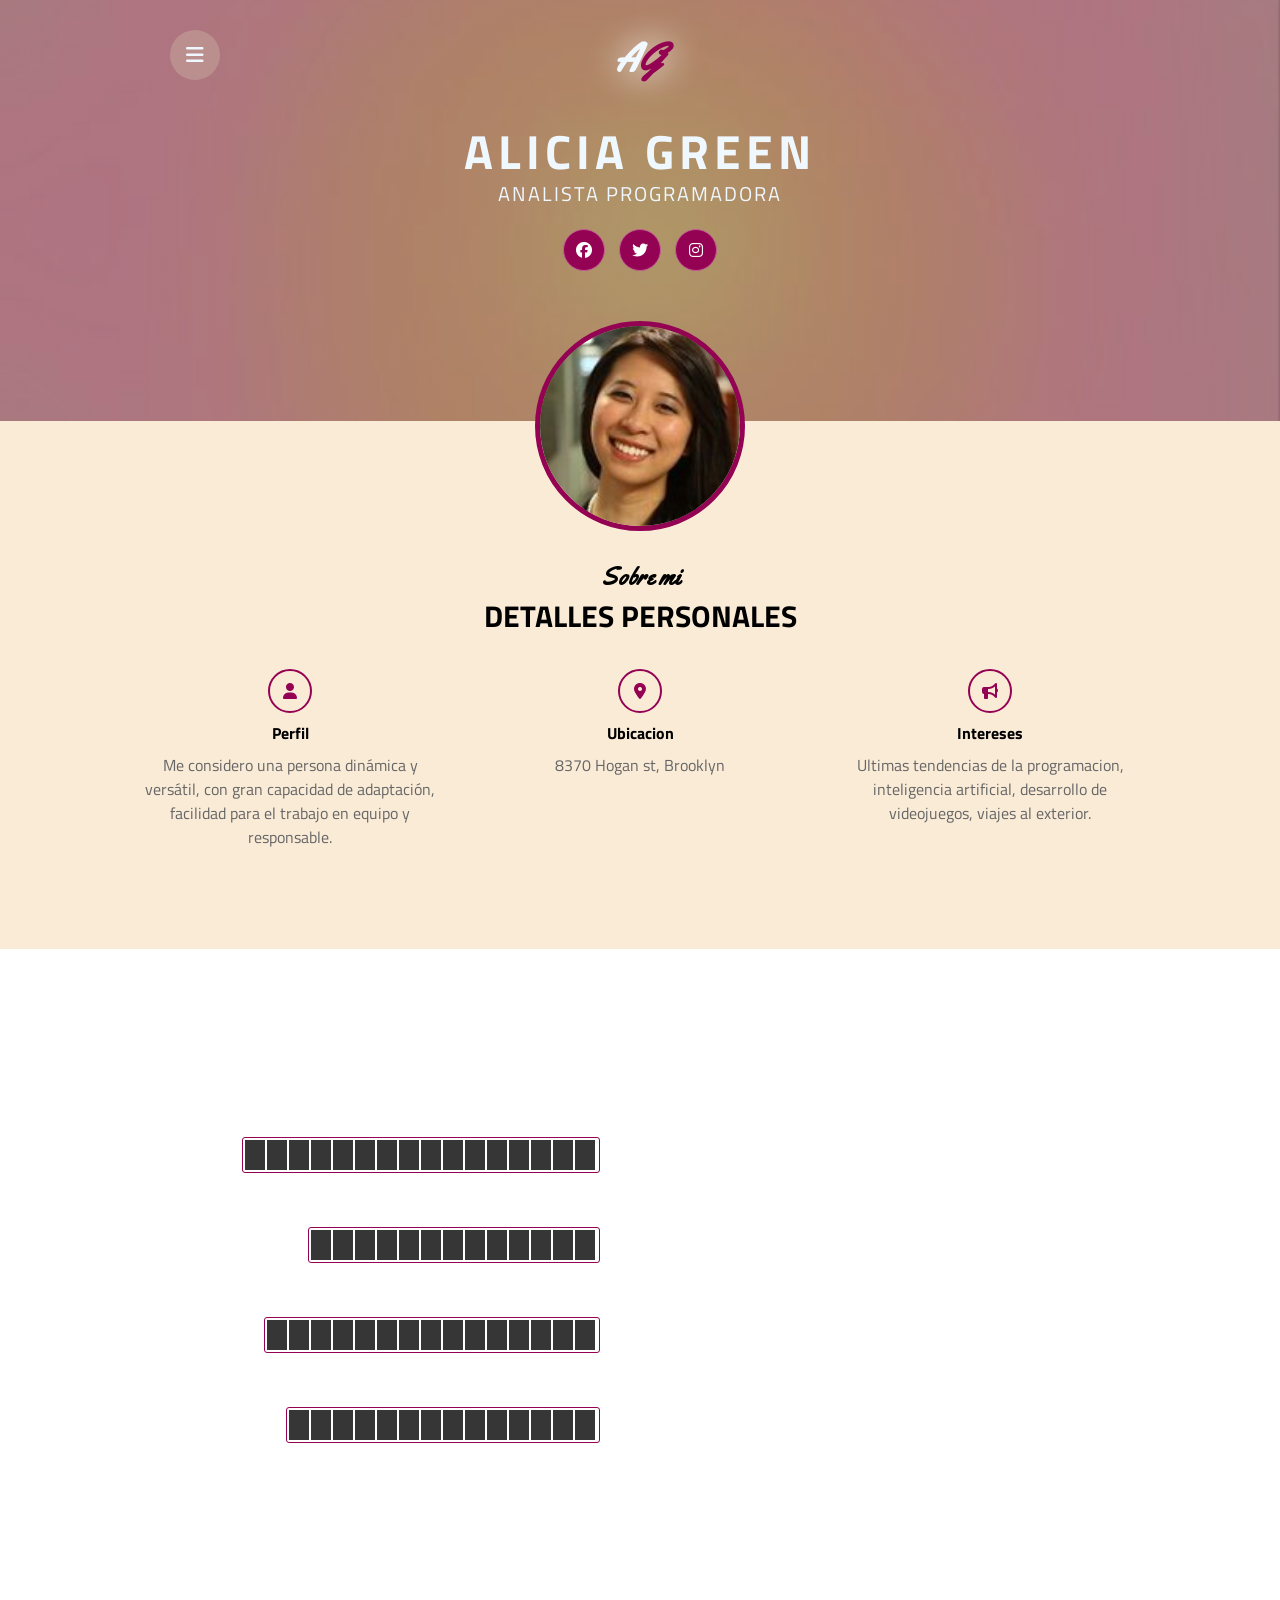
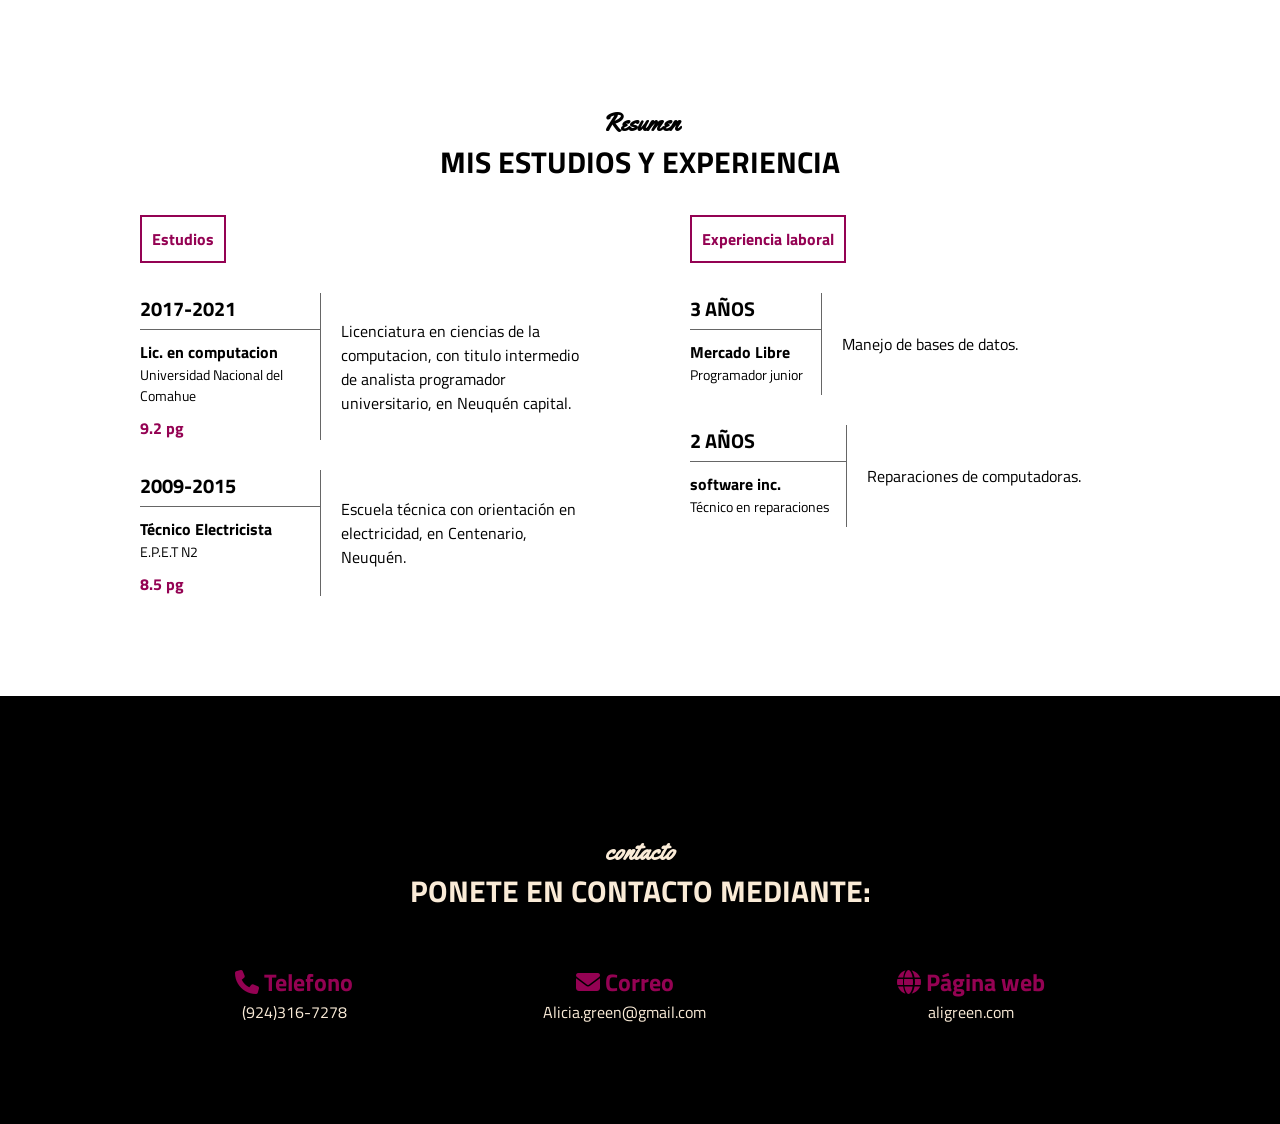
<file: index.html>
<!DOCTYPE html>
<html lang="es">
<head>
    <meta charset="UTF-8">
    <meta http-equiv="X-UA-Compatible" content="IE=edge">
    <link rel="stylesheet" href="https://cdnjs.cloudflare.com/ajax/libs/font-awesome/6.4.0/css/all.min.css" integrity="sha512-iecdLmaskl7CVkqkXNQ/ZH/XLlvWZOJyj7Yy7tcenmpD1ypASozpmT/E0iPtmFIB46ZmdtAc9eNBvH0H/ZpiBw==" crossorigin="anonymous" referrerpolicy="no-referrer" />
    <meta name="viewport" content="width=device-width, initial-scale=1.0">
    <link rel="stylesheet" href="estilos.css">
    <link rel="shortcut icon" href="iconocvv.png">
    <title>Mi curriculum vitae</title>
</head>
<body>
  <!-- seccion inicio-->
  <section class="inicio" id="inicio">
   <div class="contenido-seccion">
    <header>
        <div class="nav-bar" onclick="mostrarOcultarMenu()">
            <i class="fa-solid fa-bars"></i>
        </div>
        <nav id="nav" class="nav">
            <a href="#inicio">Inicio</a>
            <a href="#sobremi">Sobre mi</a>
            <a href="#habilidades">Habilidades</a>
            <a href="#resumen">Resumen</a>
            <a href="#contacto">Contacto</a>
        </nav>
    
     <div class="logo">
        A<span class="color">G</span>
     </div>
    </header>
    <div class="info">
      <h1>ALICIA GREEN</h1>
      <h2>ANALISTA PROGRAMADORA</h2>
      <div class="redes">
        <a href="#"><i class="fa-brands fa-facebook"></i></a>
        <a href="#"><i class="fa-brands fa-twitter"></i></a>
        <a href="#"></i><i class="fa-brands fa-instagram"></i></a>
      </div>
    </div>
    <div class="foto">
        <img src="cvvv.jpg"

    </div>
</div>
  </section>
  <!-- seccion sobre mi-->
  <section class="sobremi" id="sobremi">
    <div class="contenido-seccion">
      <h2 class="titulo-seccion">Sobre mi</h2>
      <h3>Detalles Personales</h3>
      <p class="especial"> </p>
        <div class="fila">
          <div class="col">
            <i class="fa-solid fa-user"></i>
            <span class="titulo-detalle">Perfil</span>
            <p> Me considero una persona dinámica y versátil, con gran capacidad de adaptación, facilidad para el trabajo en equipo y responsable.</p>
          </div>
            <div class="col">
              <i class="fa-solid fa-location-dot"></i>
              <span class="titulo-detalle">Ubicacion</span>
              <p> 8370 Hogan st, Brooklyn</p>
        </div>
          <div class="col">
            <i class="fa-solid fa-bullhorn"></i>
            <span class="titulo-detalle">Intereses</span>
            <p> Ultimas tendencias de la programacion, inteligencia artificial, desarrollo de videojuegos, viajes al exterior.</p>
          </div>
        </div>
    </div>
  </section>
  <!--seccion habilidades-->
  <section class="habilidades" id="habilidades">
    <div class="contenido-seccion">
      <h2 class="titulo-seccion">Mis habilidades</h2>
     <h3>Me especializo en</h3>

     <div class="fila">
       <div class="col">
          <span>HTML/CSS</span>
            <div class="cont_barra">
             <div class="barra" id="html">
             <div class="e"></div>
             <div class="e"></div>
             <div class="e"></div>
             <div class="e"></div>
             <div class="e"></div>
             <div class="e"></div>
             <div class="e"></div>
             <div class="e"></div>
             <div class="e"></div>
             <div class="e"></div>
             <div class="e"></div>
             <div class="e"></div>
             <div class="e"></div>
             <div class="e"></div>
             <div class="e"></div>
             <div class="e"></div>
             
            </div>
          <span>98%</span>
        </div>
      </div>
      <div class="col">
        <span>JAVASCRIPT</span>
        <div class="cont_barra">
          <div class="barra" id="javascript">
            <div class="e"></div>
            <div class="e"></div>
             <div class="e"></div>
             <div class="e"></div>
             <div class="e"></div>
             <div class="e"></div>
             <div class="e"></div>
             <div class="e"></div>
             <div class="e"></div>
             <div class="e"></div>
             <div class="e"></div>
             <div class="e"></div>
             <div class="e"></div>
          </div>
          <span>70%</span>
     </div>
    </div>
     </div>
     <div class="fila">
      <div class="col">
         <span>WORDPRESS</span>
           <div class="cont_barra">
            <div class="barra" id="wordpress">
            <div class="e"></div>
            <div class="e"></div>
             <div class="e"></div>
             <div class="e"></div>
             <div class="e"></div>
             <div class="e"></div>
             <div class="e"></div>
             <div class="e"></div>
             <div class="e"></div>
             <div class="e"></div>
             <div class="e"></div>
             <div class="e"></div>
             <div class="e"></div>
             <div class="e"></div>
             <div class="e"></div>
             
           </div>
         <span>90%</span>
       </div>
     </div>
     <div class="col">
       <span>PHP</span>
       <div class="cont_barra">
         <div class="barra" id="php">
           <div class="e"></div>
           <div class="e"></div>
             <div class="e"></div>
             <div class="e"></div>
             <div class="e"></div>
             <div class="e"></div>
             <div class="e"></div>
             <div class="e"></div>
             <div class="e"></div>
             <div class="e"></div>
             <div class="e"></div>
             <div class="e"></div>
             <div class="e"></div>
             <div class="e"></div>
         </div>
         <span>85%</span>
    </div>
   </div>
    </div>
    </div>
  </section>
  <!-- seccion resumen-->
  <section class="resumen" id="resumen">
    <div class="contenido-seccion">
      <h2 class="titulo-seccion">Resumen</h2>
      <h3>Mis estudios y experiencia</h3>
      <div class="info">
        <div class="col">
          <span class="titulo">Estudios</span>
          <table>
            <tr>
              <td class="datos">
                <h3>2017-2021</h3>
              </td>
              <td rowspan="2" class="descripcion">
                Licenciatura en ciencias de la computacion, con titulo intermedio de analista programador universitario, en Neuquén capital.
              </td>
            </tr>
            <tr>
              <td>
                <h4>Lic. en computacion</h4>
                <p>Universidad Nacional del Comahue</p>
                <span class="promedio">9.2 pg</span>
              </td>
            </tr>
          </table>
          <table>
            <tr>
              <td class="datos">
                <h3>2009-2015</h3>
              </td>
              <td rowspan="2" class="descripcion">
                Escuela técnica con orientación en electricidad, en Centenario, Neuquén.
              </td>
            </tr>
            <tr>
              <td>
                <h4>Técnico Electricista</h4>
                <p>E.P.E.T N2</p>
                <span class="promedio">8.5 pg</span>
              </td>
            </tr>
          </table>
        </div>

        <div class="col">
          <span class="titulo">Experiencia laboral</span>
          <table>
            <tr>
              <td class="datos">
                <h3>3 años </h3>
              </td>
              <td rowspan="2" class="descripcion">
                Manejo de bases de datos.
              </td>
            </tr>
            <tr>
              <td>
                <h4>Mercado Libre</h4>
                <p>Programador junior</p>
                <span class="promedio"></span>
              </td>
            </tr>
          </table>
          <table>
            <tr>
              <td class="datos">
                <h3>2 años</h3>
              </td>
              <td rowspan="2" class="descripcion">
                Reparaciones de computadoras.
              </td>
            </tr>
            <tr>
              <td>
                <h4>software inc.</h4>
                <p>Técnico en reparaciones</p>
                <span class="promedio"></span>
              </td>
            </tr>
          </table>
        </div>
      </div>
    </div>
  </section>
  <!-- seccion contacto-->
<section class="contacto" id="contacto">
  <div class="contenido-seccion">
    <h2 class="titulo-seccion">contacto</h2>
    <h3>ponete en contacto mediante:</h3>

    <div class="fila">
      <div class="col">
        <h2>
          <i class="fa-solid fa-phone"></i> Telefono
        </h2>
        <span class="info-contacto"> (924)316-7278</span>
      </div>
      <div class="col">
        <h2>
          <i class="fa-solid fa-envelope"></i> Correo
        </h2>
        <span class="info-contacto">Alicia.green@gmail.com</span>
      </div>
      <div class="col">
        <h2>
          <i class="fa-solid fa-globe"></i> Página web
        </h2>
        <span class="info-contacto">aligreen.com</span>
      </div>
    </div>
  </div>
</section>
<script src="app.js"></script>
</body>
</html>
</file>
<file: estilos.css>
@import url('https://fonts.googleapis.com/css2?family=Biryani:wght@200&family=Forum&family=Tenor+Sans&family=Titillium+Web:wght@200;300;400;600;700&family=Yellowtail&display=swap');
*{
    font-family: "Titillium Web";
    margin: 0;
    padding: 0;
}
html{
    scroll-behavior: smooth;
}

/*seccion inicio*/
.inicio{
    background: linear-gradient(rgba(0,0,0,.3), rgba(0,0,0,.3)),
    url(Aura.jpeg);
    background-size: cover;
    background-position: center center;
    color:aliceblue;
}
.inicio .contenido-seccion{
    max-width: 1000px;
    margin:auto;
    text-align: center;
    padding: 0 10px;
}
.inicio .contenido-seccion header{
    padding: 30px;
}
/*menu lateral*/
.inicio .contenido-seccion header nav{
    position: fixed;
    margin-left: 60px;
    background-color: #940253;
    padding: 15px;
    border-radius: 10px;
    text-align: left;
    z-index: 99;
    display: none;
}

.inicio .contenido-seccion header nav a{
    display: block;
    color:aliceblue;
    text-decoration: none;
    margin-bottom: 10px;
    font-weight: bold;
}

.inicio .contenido-seccion header .logo{
    font-weight: bold;
    font-size: 2.5rem;
    font-family: "Yellowtail";
    text-shadow: 0 0 35px #fff;
}
.inicio .contenido-seccion header .logo .color{
    color: #940253;
    font-family: "Yellowtail";
}
.inicio .contenido-seccion header .nav-bar{
    position:fixed;
    background-color: rosybrown;
    font-size: 20px;
    width: 50px;
    height: 50px;
    border-radius: 50px;
    line-height: 50px;
    cursor: pointer;
    transition: .3s;
}
.inicio .contenido-seccion header .nav-bar:hover{
    box-shadow: 0 0 35px #fff;
}
.inicio .contenido-seccion .info{
    padding-bottom: 130px;
}
.inicio .contenido-seccion .info h1{
    font-size: 3rem;
    letter-spacing: 5px;
}
.inicio .contenido-seccion .info h2{
    font-weight: normal;
    font-size: 20px;
    margin-top: -10px;
    letter-spacing: 2px;
}
.inicio .contenido-seccion .info .redes{
    margin: 20px 0;
}
.inicio .contenido-seccion .info .redes a{
    display: inline-block;
    text-decoration: none;
    background-color: #940253;
    color:#fff;
    border: 1px solid #c25c94;
    border-radius: 50%;
    width: 40px;
    height: 40px;
    line-height: 40px;
    margin: 0 5px;
    transition: .3s;
}
.inicio .contenido-seccion .info .redes a:hover{
    color: #fff;
    background-color: #940253;
    box-shadow: 0 0 20px #fff;

}
.inicio .contenido-seccion .foto{
    position: relative;
}
.inicio .contenido-seccion .foto img{
    width: 200px;
    height: 200px;
    max-width: 200px;
    border-radius: 50%;
    border: 5px solid #940253;
    position: absolute;
    left: 50%;
    top: -100px;
    transform: translateX(-50%);
}
.titulo-seccion{
    font-family: "Yellowtail";
    font-size: 1.5rem;
}
/*seccion sobre mi*/
.sobremi{
    background-color: antiquewhite;
    padding: 140px 0 100px 0;
    text-align: center;
}
.sobremi .contenido-seccion{
    max-width: 1000px;
    margin: auto;
    padding: 0 10px;

}
.sobremi .contenido-seccion h3{
    text-transform: uppercase;
    font-size: 30px;
}
.sobremi .contenido-seccion .especial{
    color: #940253;
    font-weight: bold;
    margin-top: 15px;
}
.sobremi .contenido-seccion p{
    max-width: 700px;
    margin: auto;
    color: #666;

}
.sobremi .contenido-seccion .fila{
    display: flex;
    margin-top: 30px;
    justify-content: space-between;
}
.sobremi .contenido-seccion .fila .col{
    width: 30%;
}
.sobremi .contenido-seccion .fila .col i{
    color: #940253;
    display: inline-block;
    width: 40px;
    height: 40px;
    border: 2px solid #940253;
    line-height: 40px;
    border-radius: 50%;
}
.sobremi .contenido-seccion .fila .col span{
    display: block;
    font-weight: bold;
    margin: 8px 0;
}
/*seccion habilidades*/
.habilidades{
    padding: 80px 0 100px 0;
    text-align: center;
    background: linear-gradient(rgba(0,0,0,.3), rgba(0,0,0,.3)),
    url(fondohab.jpeg);
    background-size: cover;
    background-attachment: fixed;
    background-position: center center;
    color: #fff;
}
.habilidades .contenido-seccion{
    max-width: 1000px;
    margin: auto;
    padding: 0 10px;
}
.habilidades .contenido-seccion h3{
    text-transform: uppercase;
    font-size: 30px;
}
.habilidades .contenido-seccion .fila .col{
    display: flex;
    justify-content: space-between;
    margin-top: 30px;
}
.habilidades .contenido-seccion .fila .col{
    width: 47%;
    text-align: end;
}

.habilidades .contenido-seccion .fila .col .cont-barra{
    display: flex;
    align-items: center;
}
.habilidades .contenido-seccion .barra{
    display: flex;
    border: 1px solid #940253;
    padding: 2px;
    border-radius: 3px;
    margin-right: 10px;
}
.habilidades .contenido-seccion .barra .e{
    background-color: #363636;
    width: 20px;
    height: 30px;
    margin-right: 2px;
}

/*seccion resumen*/

.resumen{
    background-color: #fff ;
    padding: 140px 0 100px 0;
    text-align: center;
}
.resumen .contenido-seccion{
    max-width: 1000px;
    margin: auto;
    padding: 0 10px;
}
.resumen .contenido-seccion h3{
    text-transform: uppercase;
    font-size: 30px;
}
.resumen .contenido-seccion .info{
    text-align: left;
    display: flex;
    justify-content: space-between;
    margin-top: 30px;
}
.resumen .contenido-seccion .info .col{
    width: 45%;
}
.resumen .contenido-seccion .info .col .titulo{
    display: inline-block;
    color:#940253;
    font-weight: bold;
    border: 2px solid #940253;
    padding: 10px;
}
.resumen .contenido-seccion .info .col table{
    margin-top: 30px;
    border-collapse: collapse;
}
.resumen .contenido-seccion .info .col table .datos{
    width: 40%;
    border-bottom: 1px solid #666;
}
.resumen .contenido-seccion .info .col table h4{
    margin-top: 10px;
}
.resumen .contenido-seccion .info .col table h3{
    font-size: 20px;
    margin-bottom: 5px;
}
.resumen .contenido-seccion .info .col table p{
    font-size: 14px;
}
.resumen .contenido-seccion .info .col table .promedio{
    display: block;
    color: #940253;
    margin-top: 10px;
    font-weight: bold;
}
.resumen .contenido-seccion .info .col table .descripcion{
    border-left: 1px solid #666;
    padding-left: 20px;
}
/*seccion contacto*/
.contacto{
    background-color: #000;
    padding: 140px 0 100px 0;
    color: antiquewhite;
    text-align: center;
    font-family: "Yellowtail";
}
.contacto .contenido-seccion{
    max-width: 1000px;
    margin: auto;
    padding: 0 10px;
}
.contacto .contenido-seccion h3{
    text-transform: uppercase;
    font-size: 30px;
}
.contacto .contenido-seccion .fila{
    display: flex;
    justify-content: space-around;
}
.contacto .contenido-seccion .fila .col{
margin-top: 50px;
}
.contacto .contenido-seccion .fila .col h2{
color: #940253;
}

@media screen and(max-width:800px){
    .habilidades .contenido-seccion .fila{
        display:block;
    }
    .habilidades .contenido-seccion .fila .col{
        width: 100%;
        text-align: center;
    }
    .habilidades .contenido-seccion .fila .col .cont-barra{
        justify-content: center;
    }
    .sobremi .contenido-seccion .fila{
        display: block;
    }
    .sobremi .contenido-seccion .fila .col{
        width: 80%;
        margin: auto;
        margin-top: 20px;
    }
    .resumen .contenido-seccion .info{
        display: block;
    }
    .resumen .contenido-seccion .info .col{
        width: 90%;
        margin: auto;
    }
    .resumen .contenido-seccion .info .col .titulo{
        display: block;
        text-align: center;
    }
    .resumen .contenido-seccion .info .col table{
        margin-top: 10px;
        margin-bottom: 30px;
    }
    .contacto .contenido-seccion .fila{
        display: block;
    }
}
</file>
